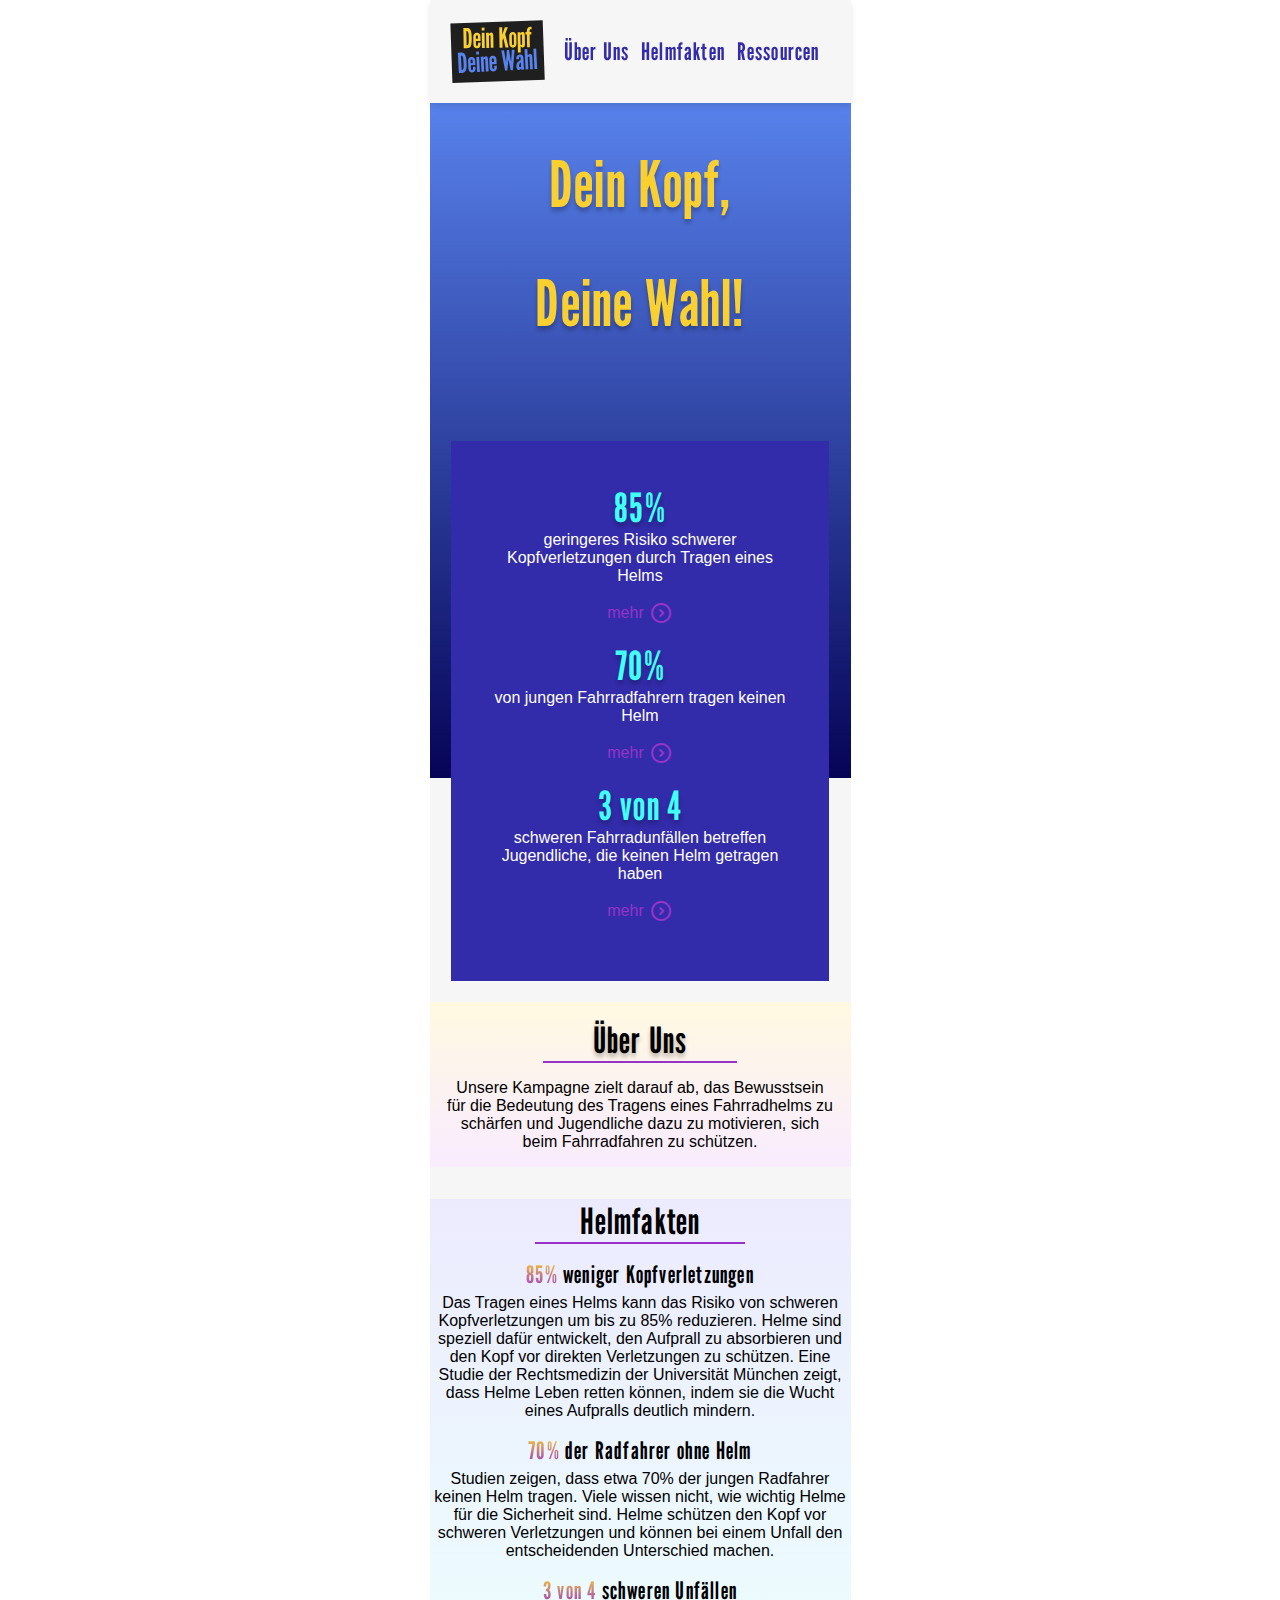
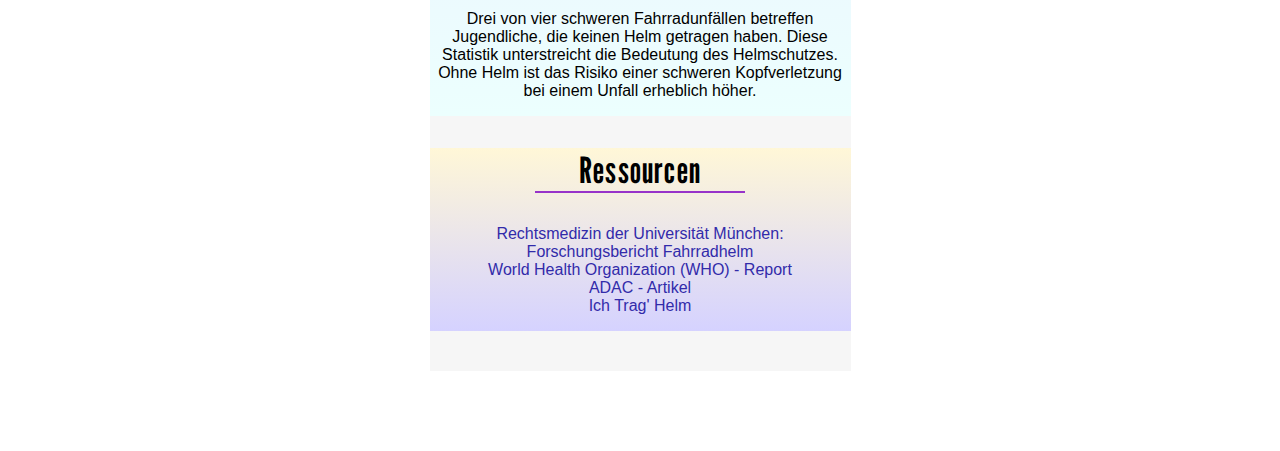
<file: public/src/index.html>
<!DOCTYPE html>
<html lang="en">
<head>
    <meta charset="UTF-8">
    <meta name="viewport" content="width=device-width, initial-scale=1.0">
    <title>Dein Kopf, Deine Wahl</title>
    <link rel="stylesheet" href="./styles.css">
    <link rel="preconnect" href="https://fonts.googleapis.com">
    <link rel="preconnect" href="https://fonts.gstatic.com" crossorigin>
    <link href="https://fonts.googleapis.com/css2?family=League+Gothic&display=swap" rel="stylesheet">
    <link rel="stylesheet" href="https://fonts.googleapis.com/css2?family=Material+Symbols+Rounded:opsz,wght,FILL,GRAD@24,400,0,0" />
</head>
<body>
    <nav id="top-nav">
        <svg id="logo" width="165" height="109" viewBox="0 0 165 109" fill="none" xmlns="http://www.w3.org/2000/svg">
            <rect width="160" height="103.198" transform="matrix(0.999381 -0.035189 0.0346124 0.999401 0.631592 5.86353)" fill="#1F1F1F"/>
            <path d="M15.3412 91.8873L13.51 56.6548L18.7826 56.3762C20.4443 56.2884 21.8644 56.4857 23.0431 56.9682C24.2217 57.4507 25.1966 58.3284 25.9677 59.6015C26.7388 60.8746 27.3356 62.6456 27.7579 64.9145C28.1962 67.1825 28.5059 70.0582 28.6869 73.5415C28.8688 77.0407 28.8594 79.9413 28.6586 82.2431C28.4729 84.5281 28.0626 86.3442 27.4277 87.6916C26.792 89.023 25.913 89.9907 24.7909 90.5948C23.6679 91.1829 22.2755 91.5208 20.6139 91.6086L15.3412 91.8873ZM20.2489 86.4367C21.5271 86.3691 22.4037 85.8181 22.8786 84.7836C23.3536 83.7491 23.5984 82.2942 23.6131 80.4188C23.6277 78.5434 23.5682 76.3194 23.4345 73.7469C23.2992 71.1424 23.1278 68.9244 22.9204 67.0928C22.7123 65.2452 22.3112 63.8484 21.7173 62.9024C21.1386 61.9396 20.2181 61.4916 18.9558 61.5583L20.2489 86.4367ZM38.4683 91.0497C36.535 91.1518 34.9746 90.5694 33.7873 89.3023C32.615 88.0183 31.9787 86.4097 31.8782 84.4763L31.193 71.2941C31.0867 69.2488 31.5516 67.558 32.5876 66.2214C33.6236 64.8849 35.1323 64.1643 37.1135 64.0596C38.4077 63.9912 39.5335 64.2281 40.4909 64.7703C41.4644 65.3117 42.2253 66.0807 42.7738 67.0771C43.3214 68.0576 43.6288 69.1949 43.6961 70.4892L44.0923 78.1109L36.0874 78.5339L36.3839 84.2382C36.418 84.8933 36.5933 85.4929 36.91 86.0369C37.2418 86.5642 37.7033 86.8122 38.2945 86.7809C38.9176 86.748 39.3437 86.4691 39.5728 85.9443C39.8178 85.4186 39.9212 84.7883 39.883 84.0533L39.7335 81.1772L44.2393 80.9391L44.3962 83.959C44.5017 85.9883 44.0356 87.6552 42.9979 88.9598C41.9754 90.2475 40.4655 90.9441 38.4683 91.0497ZM35.8906 74.747L39.3897 74.5621L39.1979 70.8711C39.1605 70.152 39.0003 69.5356 38.7172 69.0219C38.4493 68.4913 37.9878 68.2433 37.3328 68.2779C36.7256 68.31 36.2928 68.6132 36.0342 69.1877C35.7749 69.7461 35.663 70.3689 35.6987 71.056L35.8906 74.747ZM47.0201 90.2132L45.6573 63.9926L50.4985 63.7368L51.8614 89.9574L47.0201 90.2132ZM45.4405 59.8223L45.1889 54.9808L50.0301 54.725L50.2818 59.5664L45.4405 59.8223ZM54.5041 89.8178L53.1412 63.5972L57.9825 63.3413L58.0971 65.5464C58.6432 64.9567 59.2608 64.3553 59.9499 63.7421C60.6382 63.1129 61.2859 62.7822 61.8931 62.7502C62.6919 62.7079 63.3763 62.9281 63.9461 63.4107C64.5159 63.8933 64.957 64.5189 65.2693 65.2875C65.5816 66.0561 65.7594 66.8559 65.8026 67.6867L66.9187 89.1617L62.0775 89.4176L61.0111 68.9013C60.9846 68.39 60.878 68.0351 60.6915 67.8366C60.5049 67.6382 60.2039 67.55 59.7885 67.5719C59.437 67.5905 59.1401 67.7344 58.8977 68.0035C58.6705 68.2559 58.4618 68.5553 58.2715 68.9018L59.3453 89.5619L54.5041 89.8178ZM75.3075 89.103C73.3742 89.2052 71.8139 88.6227 70.6265 87.3556C69.4543 86.0716 68.8179 84.463 68.7174 82.5296L68.0323 69.3474C67.926 67.3021 68.3908 65.6113 69.4268 64.2747C70.4629 62.9382 71.9715 62.2176 73.9527 62.1129C75.2469 62.0445 76.3727 62.2814 77.3302 62.8237C78.3036 63.365 79.0645 64.134 79.613 65.1304C80.1606 66.1109 80.4681 67.2482 80.5353 68.5425L80.9315 76.1642L72.9266 76.5872L73.2231 82.2915C73.2572 82.9466 73.4325 83.5462 73.7492 84.0902C74.081 84.6175 74.5425 84.8655 75.1337 84.8342C75.7568 84.8013 76.1829 84.5224 76.412 83.9976C76.657 83.4719 76.7605 82.8416 76.7223 82.1066L76.5728 79.2305L81.0785 78.9924L81.2354 82.0123C81.3409 84.0416 80.8748 85.7085 79.8371 87.0131C78.8146 88.3008 77.3047 88.9975 75.3075 89.103ZM72.7298 72.8003L76.2289 72.6154L76.0371 68.9244C75.9997 68.2054 75.8395 67.589 75.5565 67.0752C75.2886 66.5446 74.8271 66.2966 74.172 66.3312C73.5648 66.3633 73.132 66.6665 72.8735 67.241C72.6141 67.7994 72.5023 68.4222 72.538 69.1093L72.7298 72.8003ZM95.3753 87.658L88.7987 52.6763L93.592 52.423L96.6049 70.6254L96.7605 71.7708L97.144 71.7505L97.228 70.5925L98.4812 52.1647L102.22 51.9671L105.377 70.1619L105.58 71.3047L105.964 71.2845L106 70.129L107.109 51.7088L111.902 51.4555L108.988 86.9387L104.962 87.1514L101.698 70.5966L101.303 68.5506L101.112 68.5607L100.931 70.6371L99.4017 87.4452L95.3753 87.658ZM119.42 86.7719C118.302 86.831 117.306 86.3149 116.432 85.2235C115.558 84.1321 115.06 82.4199 114.939 80.0871C114.822 77.8341 115.207 75.9953 116.094 74.5704C116.998 73.1448 118.39 71.8776 120.271 70.7688C120.861 70.4171 121.358 70.1025 121.76 69.8249C122.162 69.5473 122.405 69.2941 122.489 69.0653L122.34 66.1892C122.306 65.5341 122.197 64.9791 122.013 64.5241C121.844 64.0524 121.464 63.8321 120.873 63.8634C120.33 63.8921 119.976 64.1671 119.81 64.6886C119.644 65.1941 119.581 65.8223 119.62 66.5733L119.685 67.8196L114.844 68.0754L114.786 66.9729C114.712 65.5348 114.927 64.2817 115.432 63.2136C115.952 62.1286 116.685 61.2808 117.631 60.67C118.592 60.0424 119.695 59.6957 120.941 59.6299C122.14 59.5665 123.193 59.7913 124.101 60.3041C125.008 60.8009 125.726 61.524 126.256 62.4734C126.801 63.4059 127.106 64.4953 127.171 65.7416L127.983 81.3685C128.044 82.535 128.123 83.4441 128.221 84.0958C128.318 84.7316 128.43 85.3345 128.556 85.9047L123.81 86.1554C123.589 85.9108 123.442 85.542 123.368 85.0492C123.31 84.5556 123.277 84.2289 123.269 84.0691L122.934 84.0868C122.572 84.8429 122.092 85.4691 121.493 85.9654C120.91 86.4609 120.219 86.7297 119.42 86.7719ZM121.139 81.9225C121.698 81.8929 122.159 81.6763 122.523 81.2726C122.902 80.868 123.081 80.442 123.057 79.9946L122.733 73.763C121.593 74.32 120.777 75.1161 120.286 76.1515C119.81 77.17 119.605 78.3024 119.67 79.5487C119.698 80.092 119.83 80.6298 120.066 81.1621C120.302 81.6943 120.659 81.9478 121.139 81.9225ZM130.944 85.7784L129.113 50.546L133.954 50.2902L134.516 61.0996C134.909 60.6462 135.5 60.1423 136.288 59.588C137.076 59.0336 137.838 58.737 138.573 58.6982C139.372 58.6559 140.055 58.8522 140.622 59.2868C141.19 59.7215 141.629 60.3231 141.942 61.0917C142.253 61.8443 142.433 62.692 142.482 63.6347L143.599 85.1097L138.757 85.3656L137.694 64.8972C137.669 64.4178 137.537 64.0403 137.298 63.7645C137.075 63.4719 136.819 63.3332 136.532 63.3484C136.196 63.3661 135.807 63.5789 135.363 63.9869C134.919 64.3789 134.709 64.8066 134.733 65.27L135.786 85.5226L130.944 85.7784ZM146.257 84.9693L144.425 49.7368L149.267 49.481L151.098 84.7135L146.257 84.9693Z" fill="#5882EC"/>
            <path d="M23.714 49.0923L23.1034 13.8175L28.3825 13.7246C30.0463 13.6954 31.4588 13.9425 32.62 14.4662C33.7813 14.9898 34.7252 15.9014 35.4518 17.2008C36.1784 18.5002 36.7134 20.291 37.057 22.5734C37.4166 24.8554 37.6265 27.7401 37.6869 31.2276C37.7475 34.7311 37.6377 37.6295 37.3573 39.9228C37.0927 42.1998 36.6198 44.0004 35.9386 45.3246C35.2572 46.6328 34.3452 47.5689 33.2028 48.1331C32.0601 48.6813 30.6569 48.9701 28.9932 48.9993L23.714 49.0923ZM28.8075 43.8178C30.0873 43.7953 30.9824 43.2755 31.4929 42.2583C32.0034 41.2412 32.2984 39.7958 32.378 37.9221C32.4575 36.0484 32.475 33.8237 32.4305 31.2481C32.3853 28.6405 32.2908 26.4178 32.147 24.5801C32.0029 22.7263 31.6504 21.3163 31.0896 20.35C30.5445 19.3675 29.6401 18.8873 28.3763 18.9095L28.8075 43.8178ZM46.8565 49.069C44.9208 49.1031 43.3815 48.4661 42.2387 47.158C41.1116 45.8336 40.5313 44.2036 40.4978 42.2679L40.2693 29.0698C40.2339 27.0221 40.757 25.3487 41.8386 24.0494C42.9203 22.7502 44.453 22.0831 46.4367 22.0482C47.7325 22.0254 48.8494 22.3018 49.7875 22.8774C50.7416 23.4527 51.4755 24.2479 51.9892 25.263C52.5025 26.2621 52.7704 27.4096 52.7929 28.7054L52.925 36.3363L44.9102 36.4773L45.0091 42.1885C45.0204 42.8444 45.1749 43.4497 45.4726 44.0046C45.786 44.5432 46.2386 44.8072 46.8305 44.7968C47.4544 44.7858 47.8899 44.5221 48.137 44.0057C48.4001 43.489 48.5253 42.8627 48.5125 42.1268L48.4627 39.2472L52.974 39.1678L53.0263 42.1914C53.0615 44.2231 52.538 45.8725 51.4557 47.1398C50.3892 48.3907 48.8561 49.0338 46.8565 49.069ZM44.8446 32.6859L48.348 32.6242L48.2841 28.9288C48.2716 28.2089 48.1328 27.5872 47.8677 27.0638C47.6183 26.5241 47.1657 26.26 46.5098 26.2716C45.9019 26.2823 45.4588 26.5701 45.1806 27.1351C44.902 27.6841 44.7687 28.3025 44.7806 28.9904L44.8446 32.6859ZM55.4322 48.534L54.9778 22.282L59.825 22.1966L60.2795 48.4487L55.4322 48.534ZM54.9055 18.1066L54.8216 13.2593L59.6688 13.174L59.7527 18.0213L54.9055 18.1066ZM62.9254 48.4021L62.471 22.1501L67.3182 22.0648L67.3564 24.2724C67.9227 23.7024 68.5607 23.1231 69.2707 22.5345C69.9803 21.9299 70.6391 21.6223 71.247 21.6116C72.0469 21.5975 72.7232 21.8416 73.276 22.344C73.8287 22.8463 74.2479 23.487 74.5334 24.2661C74.8189 25.0452 74.9689 25.8507 74.9833 26.6826L75.3555 48.1834L70.5083 48.2687L70.1527 27.7278C70.1438 27.2158 70.0496 26.8574 69.87 26.6526C69.6904 26.4477 69.3927 26.3489 68.9768 26.3562C68.6248 26.3624 68.3231 26.4958 68.0715 26.7562C67.8357 27.0004 67.6168 27.2923 67.4146 27.6319L67.7727 48.3168L62.9254 48.4021ZM85.8606 47.9985L85.25 12.7238L90.4332 12.6325L90.6367 24.3908L90.6467 24.9667L90.8387 24.9633L91.0687 24.3832L94.8965 12.554L100.224 12.4602L95.6735 24.1581L101.458 47.724L96.131 47.8177L92.3973 31.8009L92.2533 31.8035L90.8278 35.4291L91.0438 47.9073L85.8606 47.9985ZM109.119 47.9252C107.183 47.9593 105.652 47.3381 104.526 46.0617C103.399 44.7693 102.819 43.1233 102.784 41.1236L102.557 27.9736C102.522 25.9739 103.045 24.3164 104.127 23.0012C105.208 21.6699 106.716 20.9873 108.652 20.9532C110.572 20.9194 112.095 21.5487 113.221 22.8411C114.364 24.1172 114.952 25.7551 114.987 27.7548L115.214 40.9048C115.249 42.9045 114.718 44.5701 113.621 45.9017C112.539 47.2169 111.039 47.8914 109.119 47.9252ZM109.046 43.7018C109.67 43.6908 110.097 43.4353 110.329 42.9351C110.56 42.419 110.669 41.769 110.655 40.9851L110.427 27.8351C110.413 27.0352 110.282 26.3894 110.034 25.8977C109.785 25.406 109.349 25.1656 108.725 25.1766C108.101 25.1876 107.674 25.4431 107.442 25.9433C107.211 26.4434 107.102 27.0935 107.116 27.8933L107.343 41.0434C107.357 41.8432 107.489 42.489 107.737 42.9807C107.986 43.4724 108.422 43.7128 109.046 43.7018ZM117.636 56.4646L117.025 21.1899L121.872 21.1046L121.902 22.8323C122.5 22.2457 123.131 21.7385 123.796 21.3108C124.461 20.883 125.097 20.6638 125.705 20.6531C126.537 20.6385 127.229 20.8823 127.782 21.3847C128.351 21.8707 128.778 22.5033 129.063 23.2824C129.365 24.0612 129.523 24.8746 129.537 25.7224L129.827 42.4719C129.842 43.3198 129.712 44.1462 129.438 44.9512C129.164 45.7401 128.751 46.3875 128.2 46.8933C127.648 47.399 126.973 47.659 126.173 47.673C125.501 47.6849 124.841 47.4884 124.194 47.0838C123.547 46.6631 122.914 46.1782 122.297 45.6289L122.483 56.3793L117.636 56.4646ZM123.934 43.1517C124.302 43.1453 124.564 43.0286 124.72 42.8019C124.892 42.5748 124.975 42.2373 124.967 41.7894L124.712 27.0556C124.701 26.4477 124.605 25.9933 124.424 25.6924C124.259 25.3913 123.992 25.2439 123.624 25.2504C123.272 25.2566 122.907 25.4151 122.528 25.7258C122.149 26.0205 121.964 26.3998 121.972 26.8637L122.227 41.5975C122.234 41.9815 122.432 42.338 122.822 42.6672C123.211 42.9964 123.582 43.1579 123.934 43.1517ZM133.543 47.1593L133.164 25.2745L130.717 25.3176L130.641 20.9503L133.089 20.9072L133.064 19.4674C133.021 16.9878 133.564 15.0659 134.692 13.7019C135.836 12.3215 137.344 11.6149 139.216 11.5819C139.632 11.5746 140.017 11.6078 140.37 11.6816C140.723 11.7554 141.013 11.8543 141.239 11.9784L141.312 16.2018C140.988 15.9674 140.506 15.8559 139.866 15.8671C139.403 15.8753 138.951 16.1233 138.511 16.6111C138.088 17.0986 137.884 17.8143 137.9 18.7582L137.936 20.8219L140.863 20.7704L140.939 25.1377L138.012 25.1892L138.39 47.074L133.543 47.1593Z" fill="#FAD030"/>
        </svg>
        <div id="links">
            <h4><a href="#ueber-uns">Über Uns</a></h4>
            <h4><a href="#helmfakten">Helmfakten</a></h4> 
            <h4><a href="#ressourcen">Ressourcen</a></h4>
        </div>         
    </nav>
    <main>
        <div id="banner">
            <h1>Dein Kopf,</h1>
            <h1>Deine Wahl!</h1>
        </div>
        <article id="stats-container">
            <section id="stat-1">
                <h2>85%</h2>
                <p>geringeres Risiko schwerer Kopfverletzungen durch Tragen eines Helms</p>
                <div class="mehr">mehr<span class="material-symbols-rounded">expand_circle_right</span></div>
            </section>
            <section id="stat-2">
                <h2>70%</h2>
                <p>von jungen Fahrradfahrern tragen keinen Helm</p>
                <div class="mehr">mehr<span class="material-symbols-rounded">expand_circle_right</span></div>
            </section>
            <section id="stat-3">
                <h2>3 von 4</h2>
                <p>schweren Fahrradunfällen betreffen Jugendliche, die keinen Helm getragen haben</p>
                <div class="mehr">mehr<span class="material-symbols-rounded">expand_circle_right</span></div>
            </section>
        </article>
        <div class="center">
            <article class="mehr-articles" id="ueber-uns">
                <h3>Über Uns</h3>
                <div class="divider"></div>
                <p>Unsere Kampagne zielt darauf ab, das Bewusstsein für die Bedeutung des Tragens eines Fahrradhelms zu schärfen und Jugendliche dazu zu motivieren, sich beim Fahrradfahren zu schützen.</p>
            </article>
            <article class="mehr-articles" id="helmfakten">
                <h3>Helmfakten</h3>
                <div class="divider"></div>
                <div id="helmfakten-article-container">
                    <div>
                        <h4><b><span class="gradient-text">85%</span> weniger Kopfverletzungen</b></h4>
                        <p>Das Tragen eines Helms kann das Risiko von schweren Kopfverletzungen um bis zu 85% reduzieren. Helme sind speziell dafür entwickelt, den Aufprall zu absorbieren und den Kopf vor direkten Verletzungen zu schützen. Eine Studie der Rechtsmedizin der Universität München zeigt, dass Helme Leben retten können, indem sie die Wucht eines Aufpralls deutlich mindern.</p>
                    </div>
                    <div>
                        <h4><b><span class="gradient-text">70%</span> der Radfahrer ohne Helm</b></h4>
                        <p>Studien zeigen, dass etwa 70% der jungen Radfahrer keinen Helm tragen. Viele wissen nicht, wie wichtig Helme für die Sicherheit sind. Helme schützen den Kopf vor schweren Verletzungen und können bei einem Unfall den entscheidenden Unterschied machen.</p>
                    </div>
                    <div>
                        <h4><b><span class="gradient-text">3 von 4</span> schweren Unfällen</b></h4>
                        <p>Drei von vier schweren Fahrradunfällen betreffen Jugendliche, die keinen Helm getragen haben. Diese Statistik unterstreicht die Bedeutung des Helmschutzes. Ohne Helm ist das Risiko einer schweren Kopfverletzung bei einem Unfall erheblich höher.</p>
                    </div>
                </div>
            </article>
            <article class="mehr-articles" id="ressourcen">
                <h3>Ressourcen</h3>
                <div class="divider"></div>
                <div class="spacer">
                    <a href="https://www.rechtsmedizin.med.uni-muenchen.de/service/downloads/forschungsbericht_fahrradhelm.pdf">Rechtsmedizin der Universität München: Forschungsbericht Fahrradhelm</a>
                    <a href="https://www.who.int/publications/i/item/9789240069824">World Health Organization (WHO) - Report</a>
                    <a href="https://www.adac.de/rund-ums-fahrzeug/zweirad/fahrrad-ebike-pedelec/vorschriften-verhalten/helmpflicht-fahrrad/">ADAC - Artikel</a>
                    <a href="https://ich-trag-helm.de/wissenschaftliche-studien-belegen-schutzwirkung-des-fahrradhelms">Ich Trag' Helm</a>
                </div>
            </article>
        </div>
    </main>
</body>
</html>
</file>
<file: public/src/styles.css>
@import url('https://fonts.googleapis.com/css2?family=League+Gothic&display=swap');

/* Variables */
:root {
    --primary: #FAD030;
    --secondary: #40FFF5;
    --tertiary: #9733C9;
    --background: #F6F6F6;
    --text: #000;
    --link: #322BAA;
    --container: #322BAA;
    --on-container: #FFF;
    --header-background-linear-gradient: linear-gradient(180deg, #5882EC 0%, #060457 100%);
    --ueber-uns-background-linear-gradient: linear-gradient(180deg, #FFF9E1 0%, #F9ECFF 100%);
    --helmfakten-background-linear-gradient: linear-gradient(180deg, #ECEBFE 0%, #ECFFFE 100%);
    --ressourcen-background-linear-gradient: linear-gradient(180deg, #FFF7D7 0%, #D5D2FF 100%);
    --h5-highlight-linear-gradient: linear-gradient(180deg, #FAD030 0%, #9733C9 100%);
}


/* Reset */
*,
*::after,
*::before {
    border: 0;
	margin: 0;
	padding: 0;
	box-sizing: border-box;
    scroll-behavior: smooth;
}

input,
textarea,
button {
    font-family: inherit;
	font-size: inherit;
	color: inherit;
	background: none;
	-webkit-appearance: none;
	appearance: none;
	-moz-appearance: none;
	border-radius: 0%;
	-webkit-border-radius: 0;
}

/* Fonts */
h1, h2, h3, h4, h5 {
    font-family: "League Gothic", sans-serif;
    letter-spacing: 1.2px;
    text-align: center;
    font-weight: 200;
    color: var(--text);
}
body, p { 
    font-size: 16px;
    font-family: 'Segoe UI', sans-serif;
    text-align: center;
}
h1 {
    font-size: 64px;
}
h2 { font-size: 40px; }
h3 { font-size: 36px; }
h4 { font-size: 24px; }
h5 { font-size: 20px; }
small { font-size: 14px; }
a, 
a:visited { 
    color: var(--link);
    text-decoration: none;
}
a:hover { text-decoration: underline; }


html {
    display: flex;
    justify-content: center;
}

body {
    min-width: 360px;
    max-width: 421px;
    margin-bottom: 5rem;
}

#top-nav {
    width: 100%;
    position: sticky;
    top: 0;
    display: flex;
    align-items: center;
    gap: 5%;
    padding: 20px;
    background-color: var(--background);
    text-wrap: nowrap;
    box-shadow: 0 4px 6px rgba(0, 0, 0, 0.1);
}

#logo {
    width: 25%;
    height: auto;
}

#links {
    display: flex;
    gap: 5%;
}

#links h4 {
    cursor: pointer;
}

#links h4:hover,
#links h4:active {
    color: var(--tertiary);
    text-decoration: underline;
}

main {
    background-color: var(--background);
}

#banner {
    flex: 0;
    height: 75vh;
    max-height: 750px;
    display: flex;
    flex-direction: column;
    align-items: center;
    background: var(--header-background-linear-gradient);
}

#banner h1 {
    margin: 0;
    width: 50%;
    margin-top: 10%;
    text-align: center;
    color: var(--primary);
    text-shadow: 0px 4px 4px rgba(0, 0, 0, 0.25);
}

#stats-container {
    width: 90%;
    margin: -80% auto;
    padding: 10%;
    color: var(--on-container);
    background-color: var(--container);
}

#stats-container h2 {
    color: var(--secondary);
    text-shadow: 0px 4px 4px rgba(0, 0, 0, 0.25);
}

#stat-1,
#stat-2,
#stat-3 {
    display: flex;
    flex-direction: column;
}

.mehr {
    display: flex;
    align-items: center;
    justify-content: center;
    gap: 5px;
    padding: 1rem;
    color: var(--tertiary);
    cursor: pointer;
}

.mehr:hover,
.mehr:active {
    color: var(--primary);
}

.mehr-articles {
    max-width: 500px;
    display: flex;
    flex-direction: column;
    align-items: center;
}

#ueber-uns {
    padding: 1rem;
    margin-top: 85%;
    background: var(--ueber-uns-background-linear-gradient);
}

#ueber-uns h3 {
    text-shadow: 0px 4px 4px rgba(0, 0, 0, 0.25);
}

#helmfakten {
    display: flex;
    flex-direction: column;
    align-items: center;
    justify-content: flex-start;
    background: var(--helmfakten-background-linear-gradient);
}

#helmfakten-article-container {
    display: flex;
    flex-direction: column;
    gap: 5%;
}

#helmfakten-article-container h4 {
    margin-bottom: 5px;
}

#helmfakten-article-container div {
    margin-bottom: 1rem;
}

#ressourcen {
    background: var(--ressourcen-background-linear-gradient);
}

.divider {
    width: 50%;
    height: 2px;
    margin-bottom: 1rem;
    background-color: var(--tertiary);
}

.center {
    display: flex;
    flex-direction: column;
    align-items: center;
    gap: 2rem;
    padding-bottom: 2.5rem;
}

.gradient-text {
    background-image: var(--h5-highlight-linear-gradient);
    -webkit-background-clip: text;
    background-clip: text;
    color: transparent;
}

.spacer {
    display: flex;
    flex-direction: column;
    align-items: center;
    justify-content: space-between;
    gap: 5%;
    padding: 1rem;
}
</file>
